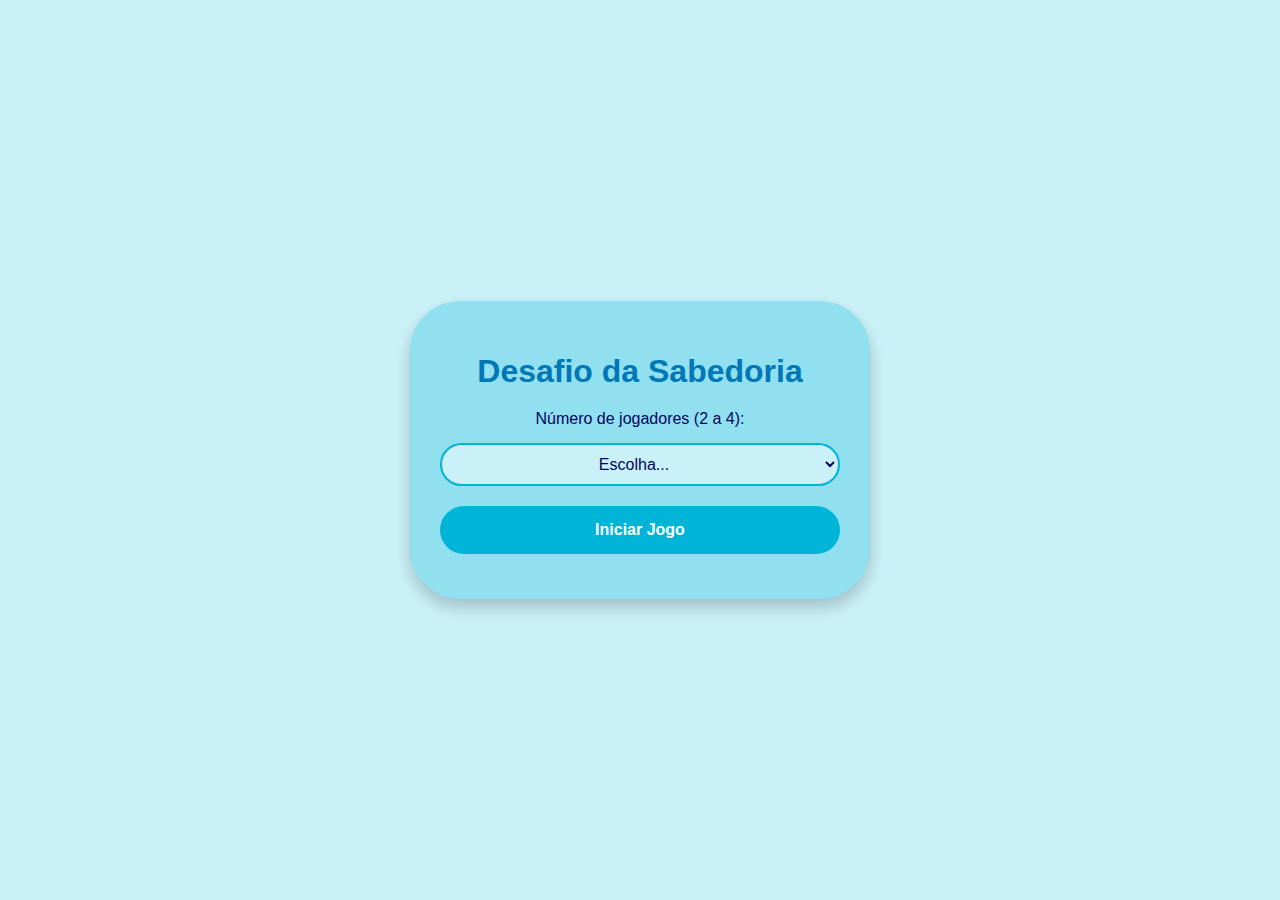
<file: index.html>
<!DOCTYPE html>
<html lang="en">
<head>
    <meta charset="UTF-8">
    <meta name="viewport" content="width=device-width, initial-scale=1.0">
    <title>Desafio da Sabedoria</title>
    <link rel="stylesheet" href="src/style.css">
</head>
<body>
    <div class="container">
        <h1>Desafio da Sabedoria</h1>
        <label for="numJogadores">Número de jogadores (2 a 4):</label>
        <select id="numJogadores">
            <option value="" disabled selected>Escolha...</option>
            <option value="2">2 Jogadores</option>
            <option value="3">3 Jogadores</option>
            <option value="4">4 Jogadores</option>
        </select>
        <div id="inputsJogadores" class="inputs-jogadores"></div>
        <button id="iniciarJogo" class="btn-iniciar">Iniciar Jogo</button>
    </div>
    <script src="src/script.js"></script>
</body>
</html>
</file>
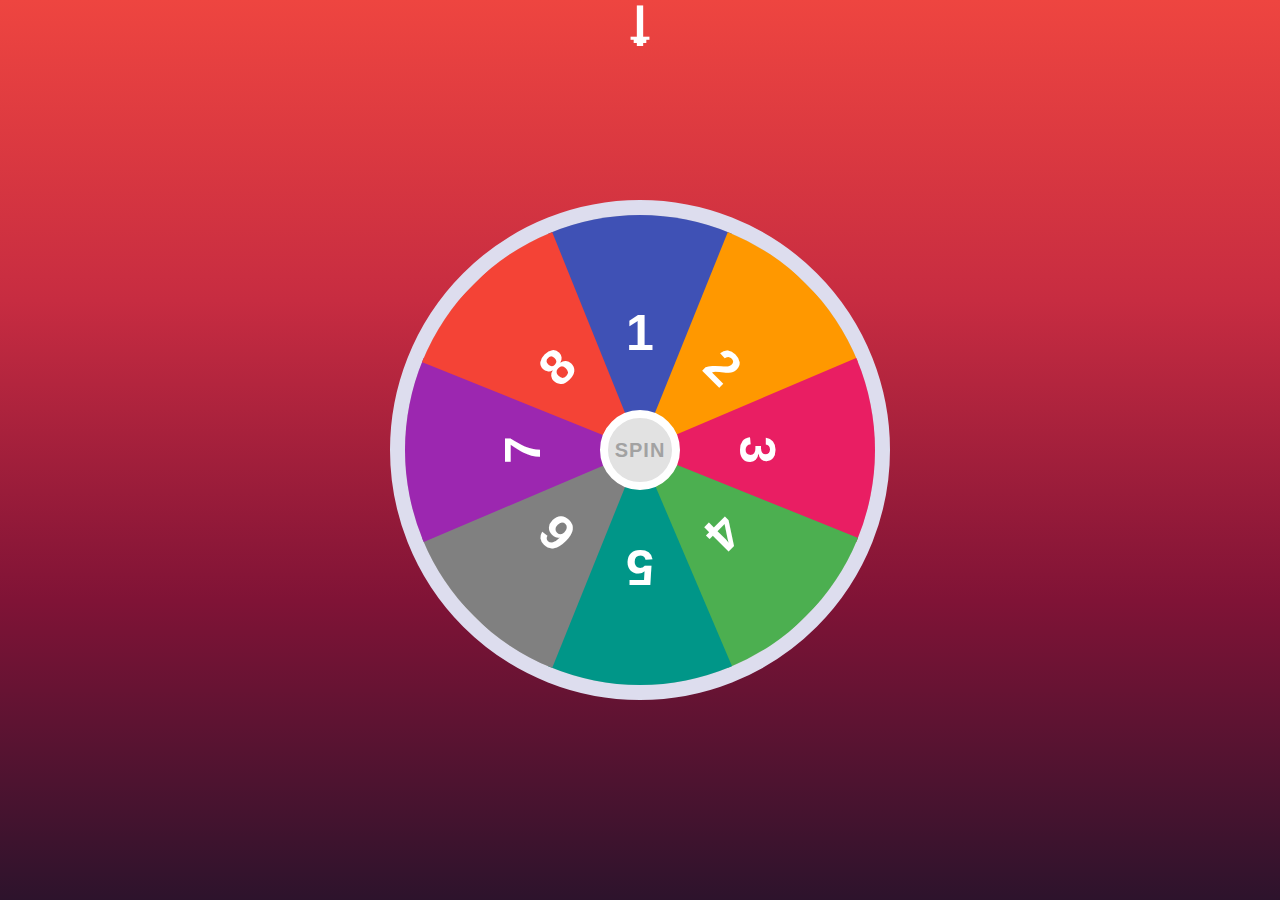
<file: Html,css e javascript/Index.html>
<!DOCTYPE html>
<html lang="pt-br">
<head>
    <meta charset="UTF-8">
    <meta name="viewport" content="width=device-width, initial-scale=1.0">
    <link rel="stylesheet" href="style.css">
    <title>Roleta</title>
</head>
<body>
    <div class="roulette">
    <span class="arrow"></span>
        <div class="container">
            <button id="spin">spin</button>
	        <div class="one">1</div>
	        <div class="two">2</div>
	        <div class="three">3</div>
	        <div class="four">4</div>
	        <div class="five">5</div>
	        <div class="six">6</div>
	        <div class="seven">7</div>
	        <div class="eight">8</div>
        </div>
    </div>

    <script src="script.js"></script>
</body>
</html>
</file>
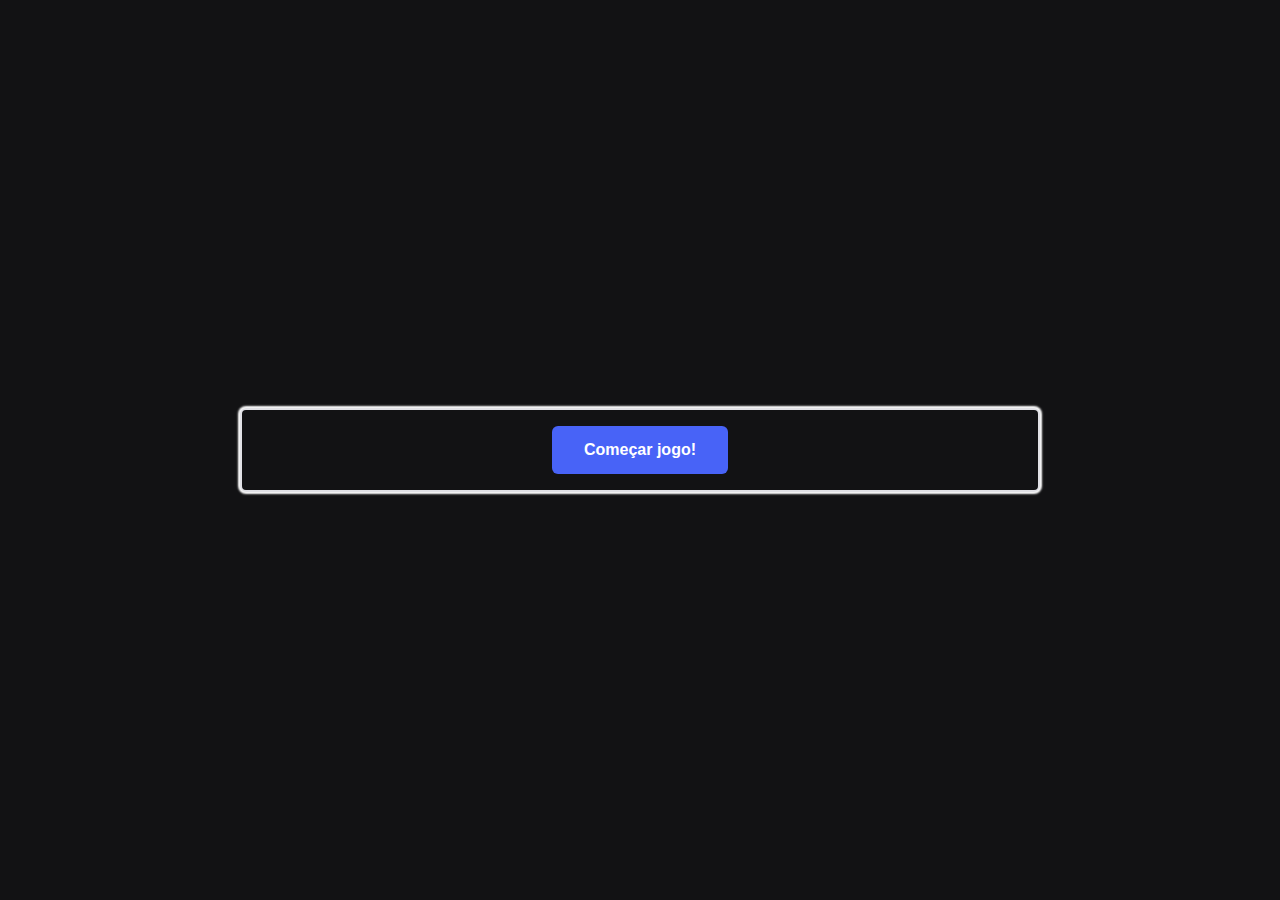
<file: Html,css e javascript/App-Quiz-Javascript-master/App-Quiz-Javascript-master/index.html>
<!DOCTYPE html>
<html lang="pt-BR">
<head>
  <meta charset="UTF-8">
  <meta http-equiv="X-UA-Compatible" content="IE=edge">
  <meta name="viewport" content="width=device-width, initial-scale=1.0">

  <link rel="stylesheet" href="style.css">
  <script src="index.js" async></script>

  <title>Quiz JavaScript</title>
</head>
<body>
  <div class="container">
    <div class="questions-container hide">
      <span class="question">Pergunta</span>
      <div class="answers-container">
        <button class="answer button">Resposta 1</button>
        <button class="answer button">Resposta 2</button>
        <button class="answer button">Resposta 3</button>
        <button class="answer button">Resposta 4</button>
      </div>
    </div>
    <div class="controls-container">
      <button class="start-quiz button">Começar jogo!</button>
      <button class="next-question button hide">Próxima pergunta</button>
    </div>
  </div>
</body>
</html>
</file>
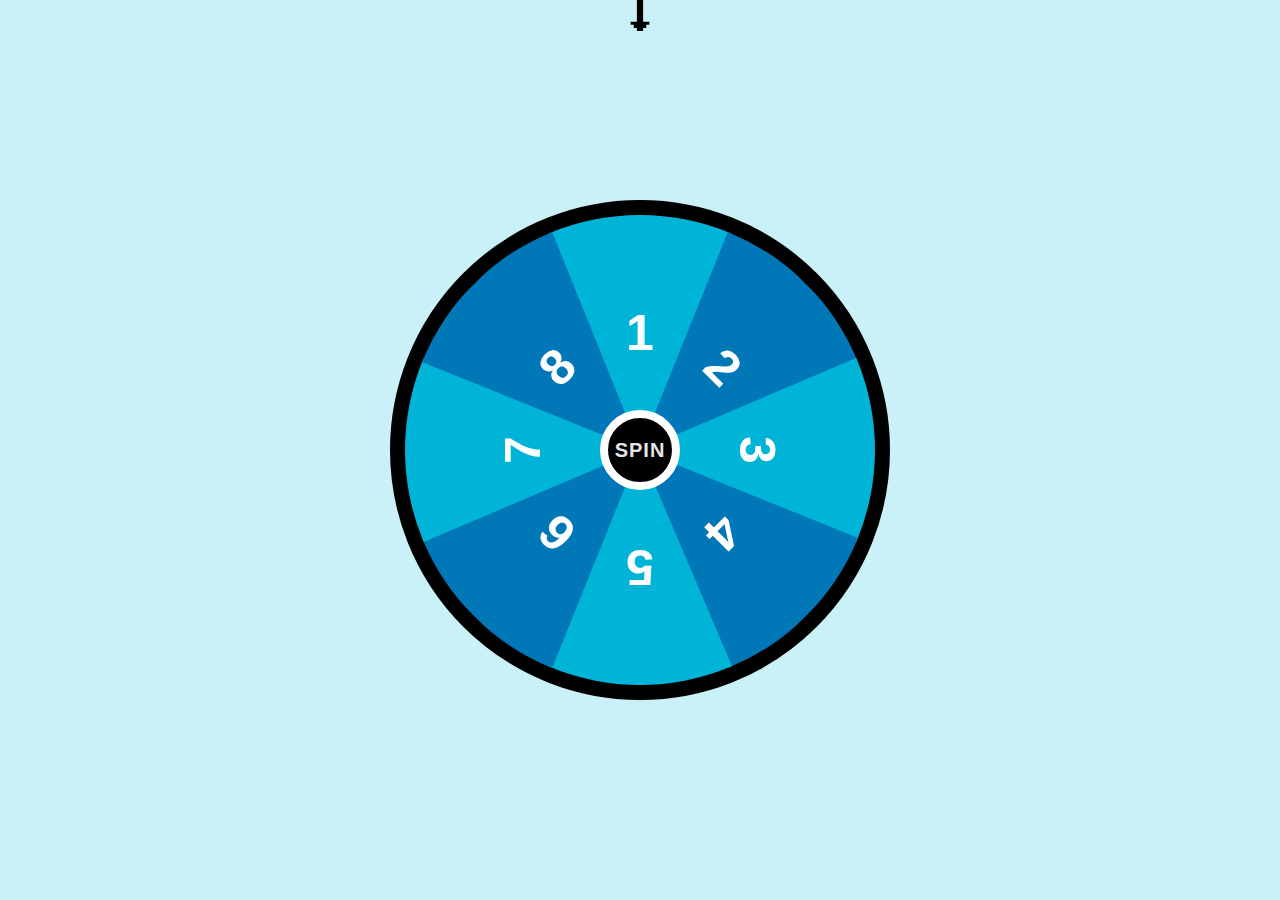
<file: src/Roleta.html>
<!DOCTYPE html>
<html lang="pt-br">
<head>
    <meta charset="UTF-8">
    <meta name="viewport" content="width=device-width, initial-scale=1.0">
    <link rel="stylesheet" href="roleta.css">
    <title>Roleta</title>
</head>
<body>
    <div class="roulette">
        <span class="arrow"></span>
        <div class="container">
            <button id="spin">spin</button>
            <div class="one">1</div>
            <div class="two">2</div>
            <div class="three">3</div>
            <div class="four">4</div>
            <div class="five">5</div>
            <div class="six">6</div>
            <div class="seven">7</div>
            <div class="eight">8</div>
        </div>
    </div>
    <script src="roleta.js"></script>
</body>
</html>
</file>
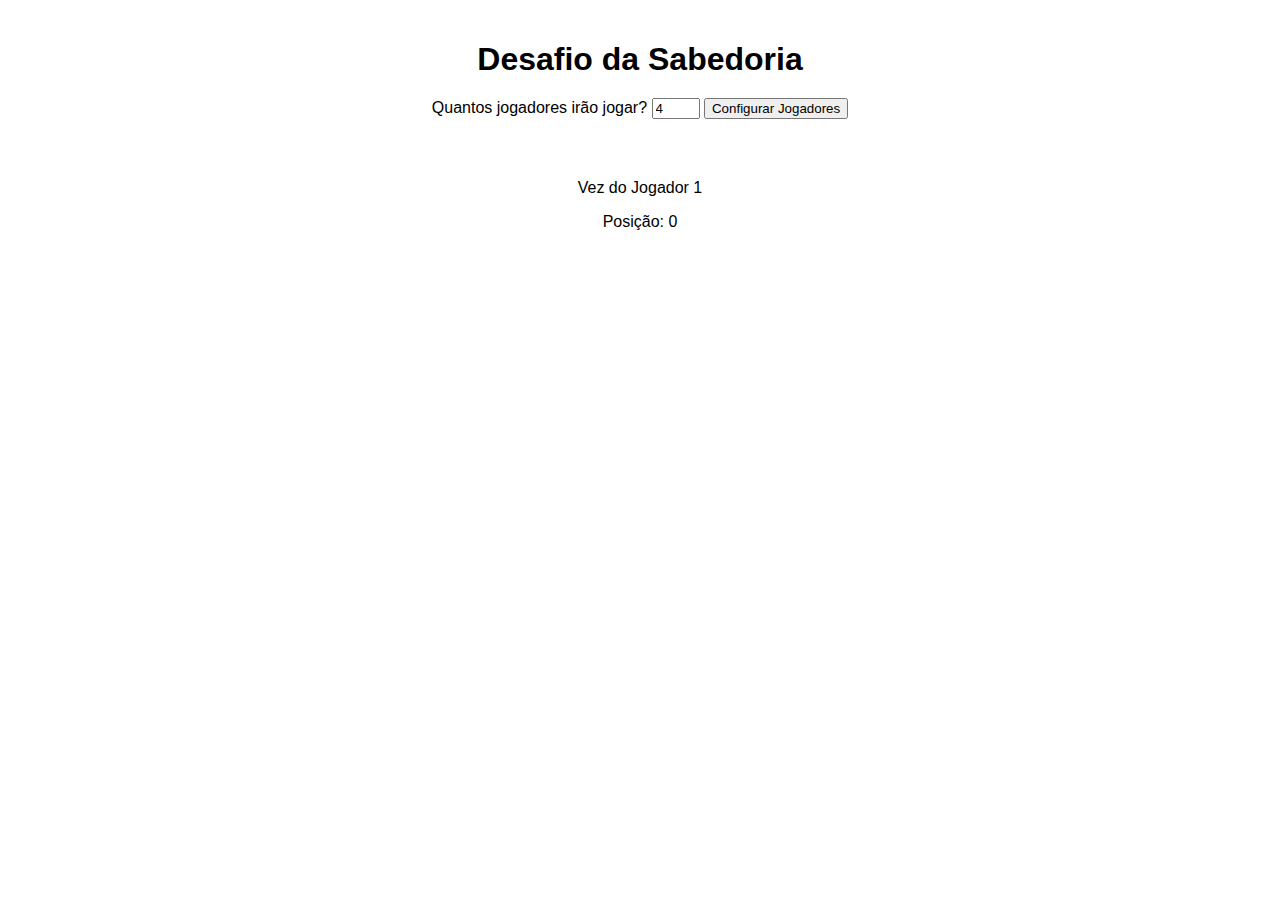
<file: a/teste/teste.html>
<!DOCTYPE html>
<html lang="pt-BR">
<head>
  <meta charset="UTF-8">
  <meta name="viewport" content="width=device-width, initial-scale=1.0">
  <title>Desafio da Sabedoria</title>
  <link rel="stylesheet" href="style.css">
</head>
<body>
  <h1>Desafio da Sabedoria</h1>

  <!-- Controle de número de jogadores -->
  <div id="controle-jogadores">
    <label for="num-jogadores">Quantos jogadores irão jogar?</label>
    <input type="number" id="num-jogadores" min="2" max="4" value="4">
    <button id="configurar-jogadores">Configurar Jogadores</button>
  </div>

  <!-- Tabuleiro -->
  <div id="tabuleiro">
    <!-- As casas do tabuleiro serão geradas dinamicamente pelo JavaScript -->
  </div>

  <!-- Controle do Jogo -->
  <div id="controle">
    <button id="iniciar" style="display:none;">Iniciar Jogo</button>
    <div id="roleta">
      <button id="girar" style="display:none;">Girar Roleta</button>
      <div id="resultado-roleta"></div>
    </div>
    <div id="pergunta" style="display:none;">
      <p id="texto-pergunta"></p>
      <div id="alternativas">
        <!-- Alternativas serão geradas pelo JavaScript -->
      </div>
    </div>
    <div id="status">
      <p id="turno">Vez do Jogador 1</p>
      <p id="posicao">Posição: 0</p>
    </div>
  </div>

  <script src="index.js"></script>
</body>
</html>
</file>
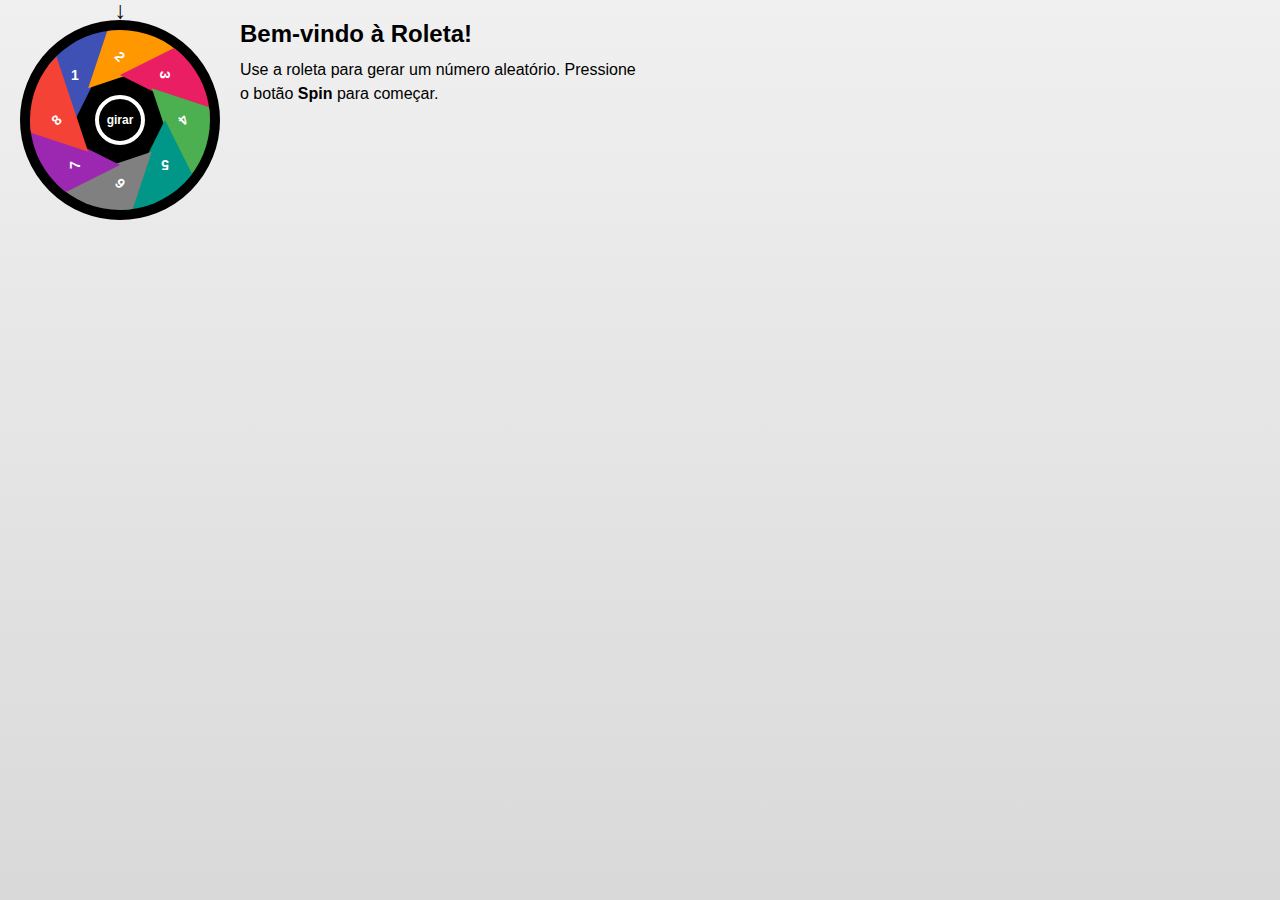
<file: Html,css e javascript/Roleta/roleta.html>
<!DOCTYPE html>
<html lang="pt-br">
<head>
    <meta charset="UTF-8">
    <meta name="viewport" content="width=device-width, initial-scale=1.0">
    <link rel="stylesheet" href="styles.css">
    <title>Roleta teste</title>
</head>
<body>
    <div class="content">
        <div class="roulette">
            <span class="arrow"></span>
            <div class="container">
                <button id="spin">girar</button>
                <div class="one">1</div>
                <div class="two">2</div>
                <div class="three">3</div>
                <div class="four">4</div>
                <div class="five">5</div>
                <div class="six">6</div>
                <div class="seven">7</div>
                <div class="eight">8</div>
            </div>
        </div>
        <div class="info">
            <h1>Bem-vindo à Roleta!</h1>
            <p>Use a roleta para gerar um número aleatório. Pressione o botão <strong>Spin</strong> para começar.</p>
        </div>
    </div>
    <script src="scripts.js"></script>
</body>
</html>
</file>
<file: src/style.css>
body {
    font-family: Arial, sans-serif;
    background-color: #caf0f8;
    color: #03045e;
    margin: 0;
    padding: 0;
    display: flex;
    justify-content: center;
    align-items: center;
    height: 100vh;
}

.container {
    background-color: #90e0ef;
    padding: 30px;
    border-radius: 50px;
    text-align: center;
    box-shadow: 0 8px 16px rgba(0, 0, 0, 0.2);
    max-width: 400px;
    width: 100%;
}

h1 {
    color: #0077b6;
    margin-bottom: 20px;
}

label, select, input, button {
    font-size: 16px;
    margin-bottom: 15px;
    display: block;
    width: 100%;
    text-align: center;
}

select, input {
    padding: 10px;
    border: 2px solid #00b4d8;
    border-radius: 25px;
    background-color: #caf0f8;
    color: #03045e;
}

button {
    background-color: #00b4d8;
    color: #fff;
    border: none;
    padding: 15px;
    border-radius: 25px;
    cursor: pointer;
    font-weight: bold;
}

button:hover {
    background-color: #0077b6;
}

.inputs-jogadores {
    margin-top: 20px;
}

input {
    margin-bottom: 10px;
}
</file>
<file: Html,css e javascript/style.css>
*{
	box-sizing:border-box;
}

body{
	margin:0;
	padding:0;
	background: linear-gradient(#ee4540, #c72c41, #801336, #2d132c);
	display:flex;
	align-items:center;
	justify-content: center;
	height:100vh;
	overflow:hidden;
}

div.roulette{
.container{
	width:500px;
	height:500px;
	background-color: #ccc;
	border-radius:50%;
	border:15px solid #dde;
	position: relative;
	overflow: hidden;
	transition: 5s;
}

.container div{
	height:50%;
	width:200px;
	position: absolute;
	clip-path: polygon(100% 0 , 50% 100% , 0 0 );
	transform:translateX(-50%);
	transform-origin:bottom;
	text-align:center;
	display:flex;
	align-items: center;
	justify-content: center;
	font-size:20px;
	font-weight:bold;
	font-family:sans-serif;
	color:#fff;
	left:135px;
}

.container .one{
	background-color: #3f51b5;
    font-size: 50px;
	left:50%;
}
.container .two{
	background-color: #ff9800;
	transform: rotate(45deg);
    font-size: 50px;
}
.container .three{
	background-color: #e91e63;
	transform:rotate(90deg);
    font-size: 50px;
}
.container .four{
	background-color: #4caf50;
	transform: rotate(135deg);
    font-size: 50px;
}
.container .five{
	background-color: #009688;
	transform: rotate(180deg);
    font-size: 50px;
}
.container .six{
	background-color: gray;
	transform: rotate(225deg);
    font-size: 50px;
}
.container .seven{
	background-color: #9c27b0;
	transform: rotate(270deg);
    font-size: 50px;
}
.container .eight{
	background-color: #f44336;
	transform: rotate(315deg);
    font-size: 50px;
}

.arrow{
	position: absolute;
	top:0;
	left:50%;
	transform: translateX(-50%);
	color:#fff;
}

.arrow::before{
	content:"\1F817";
	font-size:50px;
}

#spin{
	position: absolute;
	top:50%;
	left:50%;
	transform:translate(-50%,-50%);
	z-index:10;
	background-color: #e2e2e2;
	text-transform: uppercase;
	border:8px solid #fff;
	font-weight:bold;
	font-size:20px;
	color:#a2a2a2;
	width: 80px;
	height:80px;
	font-family: sans-serif;
	border-radius:50%;
	cursor: pointer;
	outline:none;
	letter-spacing: 1px;
}
}
</file>
<file: Html,css e javascript/App-Quiz-Javascript-master/App-Quiz-Javascript-master/style.css>
* {
  padding: 0;
  margin: 0;
  box-sizing: border-box;
}

button {
  cursor: pointer;
}

body {
  background-color: #121214;
  color: #fff;
  height: 100vh;
  display: flex;
  justify-content: center;
  align-items: center;
}

.container {
  background-color: #121214;
  width: 90%;
  max-width: 800px;

  border: 2px solid #e1e1e6;
  border-radius: 6px;
  padding: 16px;
  box-shadow: 0 0 2px 2px;

  display: flex;
  flex-direction: column;
  justify-content: center;
  align-items: center;
}

.questions-container {
  width: 100%;
  display: flex;
  flex-direction: column;
  align-items: center;
  gap: 24px;
}

.question {
  font-size: 24px;
  font-weight: bold;
  text-align: center;
}

.answers-container {
  width: 100%;
  display: grid;
  grid-template-columns: 1fr 1fr;
  gap: 16px;
}

.answer:disabled {
  cursor: not-allowed;
}

.next-question {
  margin-top: 32px;
}

.button {
  background-color: #4863f7;
  color: #fff;
  font-size: 16px;
  font-weight: bold;
  border: 0;
  border-radius: 6px;
  height: 48px;
  padding: 0 32px;

  transition: filter 0.1s;
}

.button:not(:disabled):hover {
  filter: brightness(0.8);
}

/* Finish game */
.final-message {
  font-size: 20px;
  text-align: center;
}

.final-message span {
  display: block;
  margin-top: 8px;
}

/* General styles */
.hide {
  display: none;
}

.correct {
  background-color: #049b48;
}

.incorrect {
  background-color: #a10101;
}
</file>
<file: src/roleta.css>
* {
    box-sizing: border-box;
}

body {
    margin: 0;
    padding: 0;
    background-color:#caf0f8;
    display: flex;
    align-items: center;
    justify-content: center;
    height: 100vh;
    overflow: hidden;
    font-family: Arial, sans-serif;
}

div.roulette .container {
    width: 500px;
    height: 500px;
    background-color: black;
    border-radius: 50%;
    border: 15px solid black;
    position: relative;
    overflow: hidden;
    transition: 5s;
}

.container div {
    height: 50%;
    width: 200px;
    position: absolute;
    clip-path: polygon(100% 0, 50% 100%, 0 0);
    transform: translateX(-50%);
    transform-origin: bottom;
    text-align: center;
    display: flex;
    align-items: center;
    justify-content: center;
    font-size: 20px;
    font-weight: bold;
    font-family: sans-serif;
    color: #fff;
    left: 135px;
}

.container .one {
    background-color: #00b4d8;
    font-size: 50px;
    left: 50%;
}
.container .two {
    background-color: #0077b6;
    transform: rotate(45deg);
    font-size: 50px;
}
.container .three {
    background-color: #00b4d8;
    transform: rotate(90deg);
    font-size: 50px;
}
.container .four {
    background-color: #0077b6;
    transform: rotate(135deg);
    font-size: 50px;
}
.container .five {
    background-color: #00b4d8;
    transform: rotate(180deg);
    font-size: 50px;
}
.container .six {
    background-color: #0077b6;
    transform: rotate(225deg);
    font-size: 50px;
}
.container .seven {
    background-color: #00b4d8;
    transform: rotate(270deg);
    font-size: 50px;
}
.container .eight {
    background-color: #0077b6;
    transform: rotate(315deg);
    font-size: 50px;
}

.arrow {
    position: absolute;
    top: -15px; /* Aproximado da roleta */
    left: 50%;
    transform: translateX(-50%);
    color: black;
}

.arrow::before {
    content: "\1F817";
    font-size: 50px;
}

#spin {
    position: absolute;
    top: 50%;
    left: 50%;
    transform: translate(-50%, -50%);
    z-index: 10;
    background-color: black;
    text-transform: uppercase;
    border: 8px solid #fff;
    font-weight: bold;
    font-size: 20px;
    color: #e6e6e6;
    width: 80px;
    height: 80px;
    font-family: sans-serif;
    border-radius: 50%;
    cursor: pointer;
    outline: none;
    letter-spacing: 1px;
}
</file>
<file: a/teste/style.css>
body {
    font-family: Arial, sans-serif;
    text-align: center;
    margin: 0;
    padding: 20px;
  }
  
  h1 {
    margin-bottom: 20px;
  }
  
  #tabuleiro {
    display: grid;
    grid-template-columns: repeat(10, 1fr); /* 10 colunas para o tabuleiro */
    grid-template-rows: repeat(5, 1fr); /* 5 linhas para o tabuleiro */
    grid-gap: 5px;
    margin-bottom: 20px;
    max-width: 600px;
    margin-left: auto;
    margin-right: auto;
  }
  
  #tabuleiro div {
    width: 50px;
    height: 50px;
    border: 1px solid #000;
    display: flex;
    justify-content: center;
    align-items: center;
    background-color: #f0f0f0;
  }
  
  #tabuleiro div:nth-child(odd) {
    background-color: #e0e0e0;
  }
  
  #controle {
    margin-top: 20px;
  }
  
  #controle-jogadores {
    margin-bottom: 20px;
  }
  
  #roleta {
    margin-bottom: 20px;
  }
  
  #pergunta {
    margin-bottom: 20px;
  }
  
  #alternativas button {
    margin: 5px;
  }
  
  .peao {
    width: 30px;
    height: 30px;
    border-radius: 50%;
    position: absolute;
    top: 50%;
    left: 50%;
    transform: translate(-50%, -50%);
  }
  
  #status {
    margin-top: 20px;
  }
</file>
<file: Html,css e javascript/Roleta/styles.css>
* {
    box-sizing: border-box;
    margin: 0;
    padding: 0;
}

body {
    font-family: Arial, sans-serif;
    background: linear-gradient(to bottom, #f0f0f0, #d9d9d9);
    display: flex;
    justify-content: flex-start;
    align-items: flex-start;
    height: 100vh;
    padding: 20px;
    background-color: rgb(92, 59, 240);
}

.content {
    display: flex;
    flex-wrap: wrap;
    gap: 20px;
}

.roulette {
    position: relative;
    width: 200px;
}

.container {
    width: 200px;
    height: 200px;
    background-color: #000000;
    border-radius: 50%;
    border: 10px solid rgb(0, 0, 0);
    position: relative;
    overflow: hidden;
    transition: transform 5s ease-out;
}

.container div {
    position: absolute;
    width: 50%; /* Ajustando a largura para metade da roleta */
    height: 50%; /* Ajustando a altura para metade da roleta */
    clip-path: polygon(100% 0, 50% 100%, 0 0); /* Triângulo centralizado */
    transform-origin: 100% 100%; /* Ponto de rotação na borda */
    display: flex;
    align-items: center;
    justify-content: center;
    font-size: 14px;
    font-weight: bold;
    color: #fff;
}

/* Cores e rotações ajustadas */
.container .one {
    background-color: #3f51b5;
    transform: rotate(0deg);
}
.container .two {
    background-color: #ff9800;
    transform: rotate(45deg);
}
.container .three {
    background-color: #e91e63;
    transform: rotate(90deg);
}
.container .four {
    background-color: #4caf50;
    transform: rotate(135deg);
}
.container .five {
    background-color: #009688;
    transform: rotate(180deg);
}
.container .six {
    background-color: gray;
    transform: rotate(225deg);
}
.container .seven {
    background-color: #9c27b0;
    transform: rotate(270deg);
}
.container .eight {
    background-color: #f44336;
    transform: rotate(315deg);
}

#spin {
    position: absolute;
    top: 50%; /* Centraliza verticalmente */
    left: 50%; /* Centraliza horizontalmente */
    transform: translate(-50%, -50%); /* Ajuste para o centro exato */
    z-index: 10;
    background-color: #000000;
    border: 4px solid #fff;
    font-weight: bold;
    font-size: 12px;
    color: #ffffff;
    border-radius: 50%;
    cursor: pointer;
    width: 50px;
    height: 50px;
    display: flex;
    justify-content: center;
    align-items: center;
}


.arrow {
    position: absolute;
    top: -20px;
    left: 50%;
    transform: translateX(-50%) rotate(180deg); /* Inverte a seta */
    color: black;
    font-size: 24px;
}

.arrow::before {
    content: "↑"; /* A seta original */
    font-size: 24px;
}

.info {
    max-width: 400px;
}

.info h1 {
    font-size: 24px;
    margin-bottom: 10px;
}

.info p {
    font-size: 16px;
    line-height: 1.5;
}
</file>
